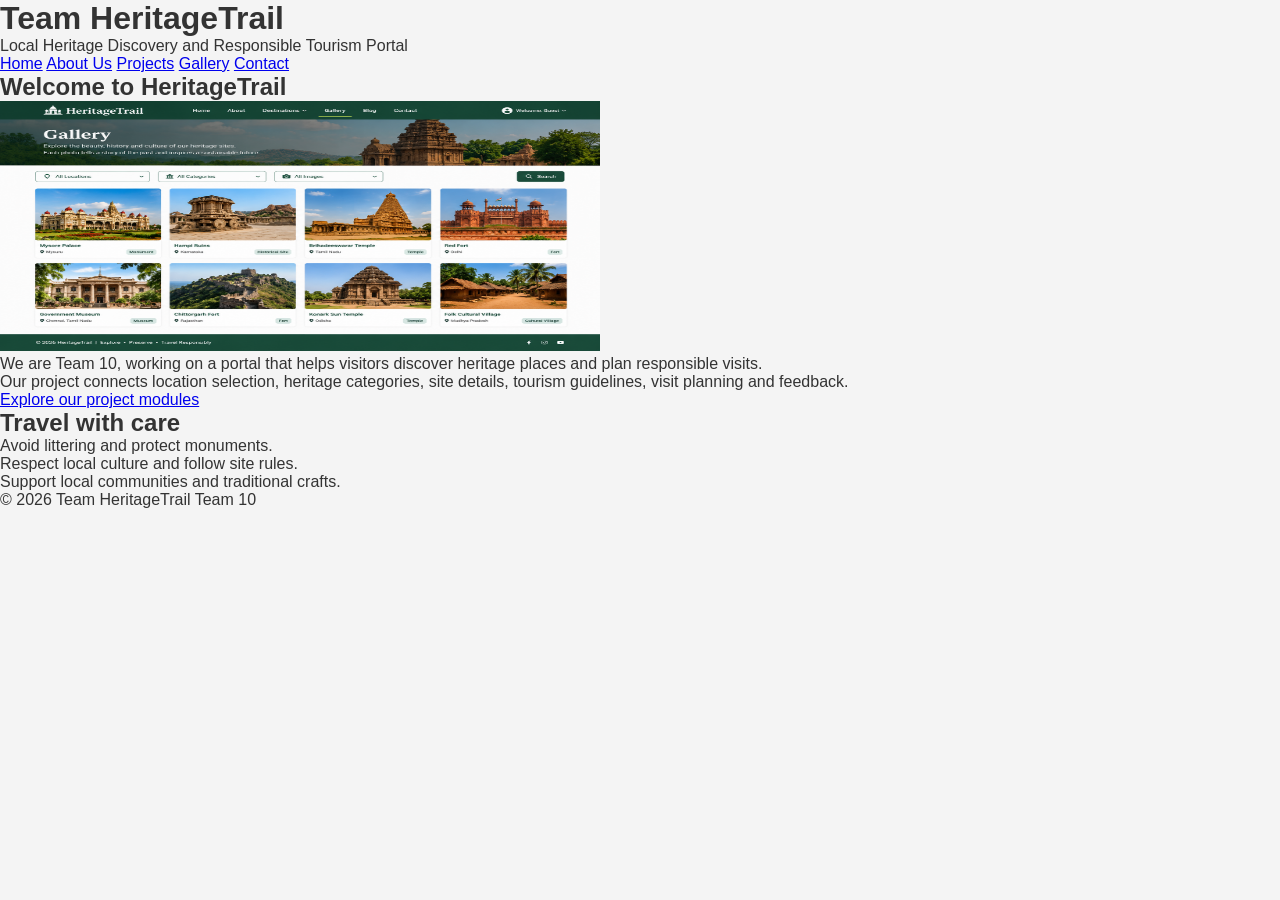
<file: coding/index.html>
<!DOCTYPE html>
<html lang="en">
<head>
<meta charset="UTF-8"<
<meta name="viewport" content="width=device-width, initial-scale=1">
<title>HeritageTrail Home</title>
<link rel="stylesheet" href="style.css">
</head>
<body>
<header>
<h1>Team HeritageTrail</h1>
<p>Local Heritage Discovery and Responsible Tourism Portal</p>
<nav aria-label="Main navigation">
<a href="index.html">Home</a>
<a href="about.html">About Us</a>
<a href="projects.html">Projects</a>
<a href="gallery.html">Gallery</a>
<a href="contact.html">Contact</a>
</nav>
</header>
<main>
<section>
<h2>Welcome to HeritageTrail</h2>
<img src="HeritageTrail Gallery of India.png" width="600" height="250"
alt="Original illustration of a heritage monument">
<p>We are Team 10, working on a portal that helps visitors
discover heritage places and plan responsible visits.</p>
<p>Our project connects location selection, heritage categories,
site details, tourism guidelines, visit planning and feedback.</p>
<p><a href="projects.html">Explore our project modules</a></p<
</section>
<section>
<h2>Travel with care</h2>
<ul>
<li>Avoid littering and protect monuments.</li>
<li>Respect local culture and follow site rules.</li>
<li>Support local communities and traditional crafts.</li>
</ul>
</section>
</main>

</body>
<script src="auth.js"></script>
<footer><p>&copy; 2026 Team HeritageTrail Team 10</p></footer>
</html>
</file>
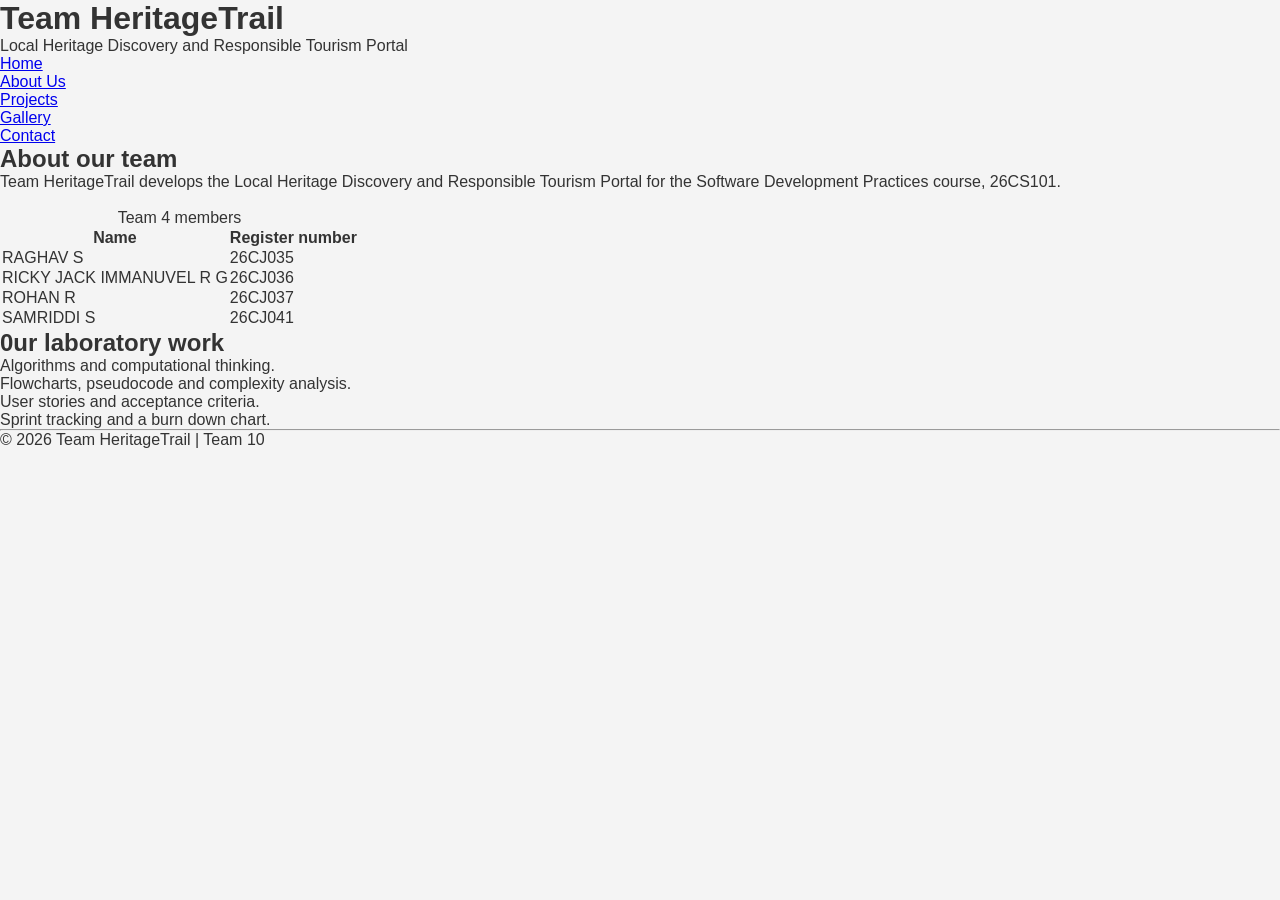
<file: coding/about.html>
<!DOCTYPE html>
<html lang="en">
<head>
<meta charset="UTF-8">
<meta name="viewport" content="width=device-width, initial-scale=1">
<title>HeritageTrail | About Us</title>
<link rel="stylesheet" href="style.css">
</head>
<body>
<header></header>
<h1>Team HeritageTrail</h1>
<p>Local Heritage Discovery and Responsible Tourism Portal</p>
<nav aria-label="Main navigation">
<a href="index.html">Home</a><br>
<a href="about.html">About Us</a><br>
<a href="projects.html">Projects</a><br>
<a href="gallery.html">Gallery</a><br>
<a href="contact.html">Contact</a><br>
</nav>
</header>
<main>
<section>
<h2>About our team</h2>
<p>Team HeritageTrail develops the Local Heritage Discovery and
Responsible Tourism Portal for the Software Development
Practices course, 26CS101.</p><br>
<table>
<caption>Team 4 members</caption>
<thead><tr><th scope="col">Name</th>
<th scope="col">Register number</th></tr></thead>
<tbody>
<tr><td>RAGHAV S</td><td>26CJ035</td></tr>
<tr><td>RICKY JACK IMMANUVEL R G</td><td>26CJ036</td></tr>
<tr><td>ROHAN R</td><td>26CJ037</td></tr>
<tr><td>SAMRIDDI S</td><td>26CJ041</td></tr>
</tbody>
</table>
</section>
<section>
<h2>0ur laboratory work</h2>
<ol>
<li>Algorithms and computational thinking.</li>
<li>Flowcharts, pseudocode and complexity analysis.</li>
<li>User stories and acceptance criteria.</li>
<li>Sprint tracking and a burn down chart.</li>
</ol>
</section>
</main>
</body>
<hr>

<body>
<footer><p>&copy; 2026 Team HeritageTrail | Team 10</p></footer>
</body>


<script src="auth.js"></script>
</html>
</file>
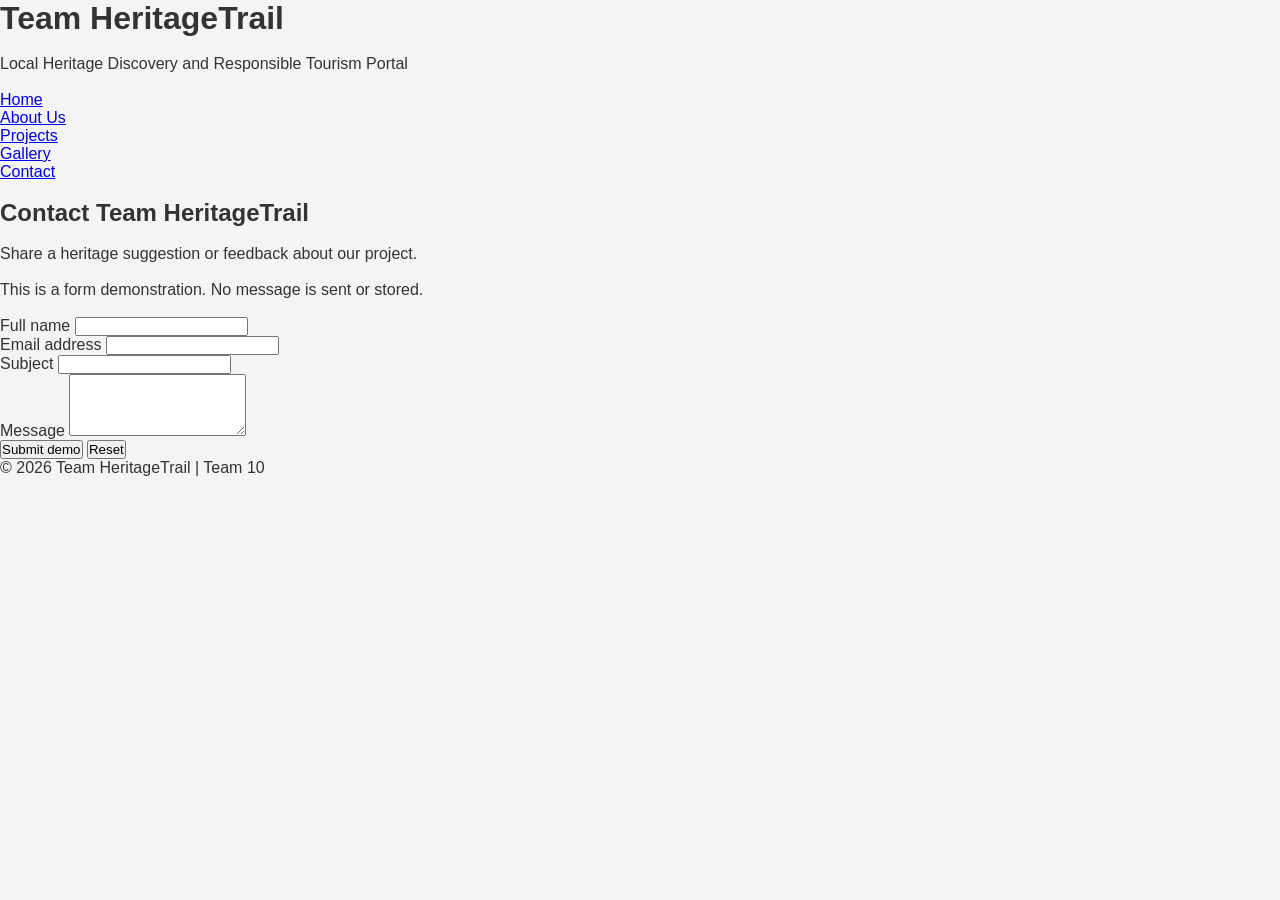
<file: coding/contact.html>
<!DOCTYPE html>
<html lang="en">
<head>
  <meta charset="UTF-8">
  <meta name="viewport" content="width=device-width, initial-scale=1">
  <title>HeritageTrail | Contact</title>
  <link rel="stylesheet" href="style.css">
</head>
<body>
  <header>
    <h1>Team HeritageTrail</h1><br>
    <p>Local Heritage Discovery and Responsible Tourism Portal</p><br>
    <nav aria-label="Main navigation">
      <a href="index.html">Home</a><br>
      <a href="about.html">About Us</a><br>
      <a href="projects.html">Projects</a><br>
      <a href="gallery.html">Gallery</a><br>
      <a href="contact.html">Contact</a><br>
    </nav>
  </header>
  <main>
    <section>
      <br><h2>Contact Team HeritageTrail</h2><br>
      <p>Share a heritage suggestion or feedback about our project.</p><br>
      <p>This is a form demonstration. No message is sent or stored.</p><br>
      <form action="contact.html" method="get">
        <p><label for="fullname">Full name</label>
          <input id="fullname" name="fullname" type="text" required></p>
        <p><label for="email">Email address</label>
          <input id="email" name="email" type="email" required></p>
        <p><label for="subject">Subject</label>
          <input id="subject" name="subject" type="text"></p>
        <p><label for="message">Message</label>
          <textarea id="message" name="message" rows="4" required></textarea></p>
        <button type="submit">Submit demo</button>
        <button type="reset">Reset</button>
      </form>
    </section>
  </main>
 
</body>
 <footer><p>&copy; 2026 Team HeritageTrail | Team 10</p></footer>
<script src="auth.js"></script>
</html>
</file>
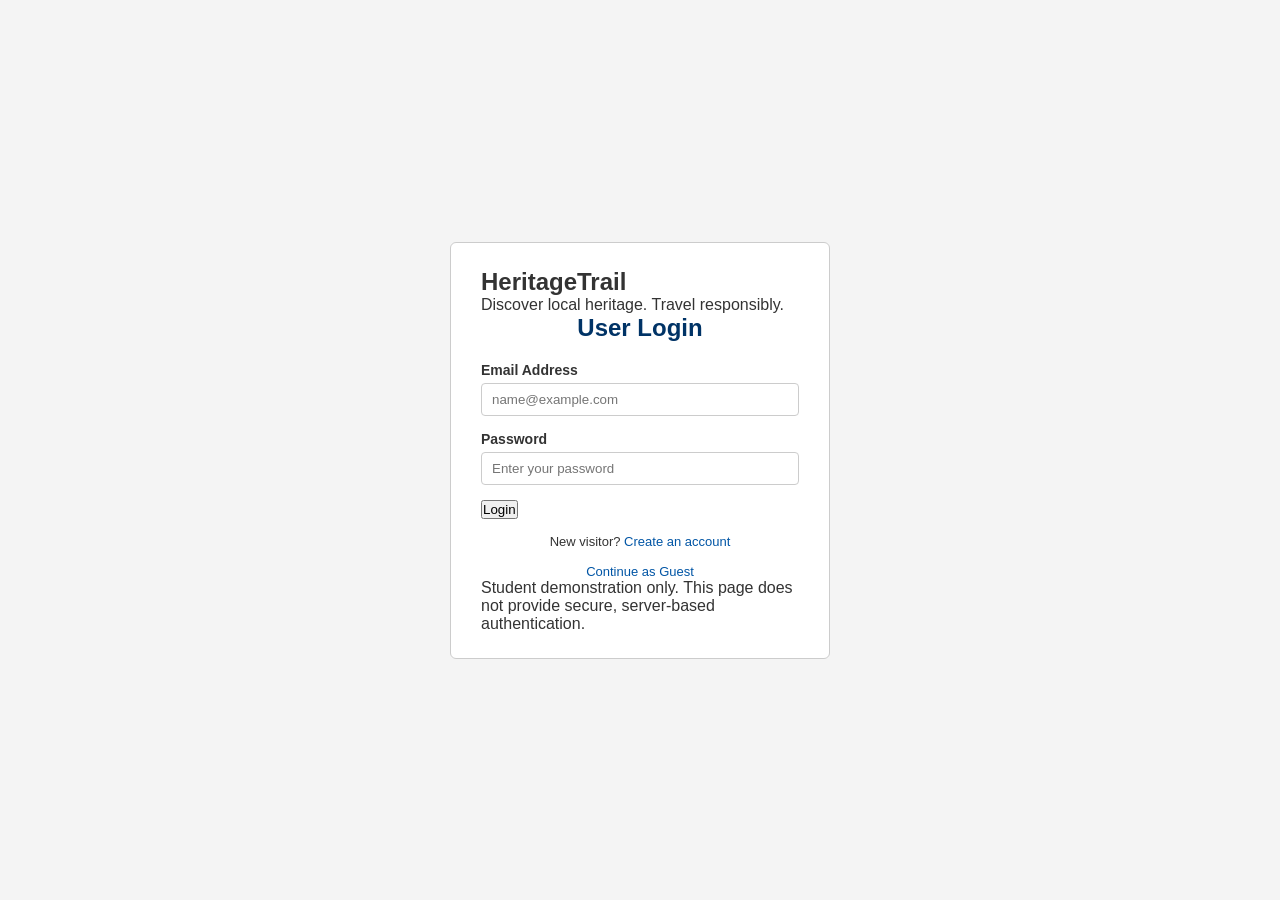
<file: coding/dashboard.html>
<!DOCTYPE html>
<html lang="en">
<head>
<meta charset="UTF-8">
<meta name="viewport" content="width=device-width, initial-scale=1.0">
<title>HeritageTrail - Dashboard</title>
<link rel="stylesheet" href="style.css">
</head>
<body>
<header class="navbar">
<div class="brand">HeritageTrail</div>
<nav aria-label="Main navigation">
<ul class="nav-links">
<li><a href="dashboard.html">Dashboard</a></li>
<li><a href="#">Discover</a>
<ul class="dropdown-menu">
<li><a href="#location">Select Location</a></li>
<li><a href="#categories">Heritage Categories</a></li>
<li><a href="#site-details">Site Information</a></li>
</ul>
</li>
<li><a href="#">Visit Plan</a>
<ul class="dropdown-menu">
<li><a href="#guidelines">Responsible Tourism</a></li>
<li><a href="form_validation.html">Visit Planning Form (Lab 7)</a></li>
<li><a href="#booking">Booking Information</a></li>
</ul>
</li>
<li><a href="#">Website</a>
<ul class="dropdown-menu">
<li><a href="index.html">Home (Lab 5)</a></li>
<li><a href="about.html">About (Lab 5)</a></li>
<li><a href="projects.html">Projects (Lab 5)</a></li>
<li><a href="gallery.html">Gallery (Lab 5)</a></li>
<li><a href="contact.html">Contact (Lab 5)</a></li>
</ul>
</li>
<li><a href="#feedback">Feedback</a></li>
<li><a href="#" id="logoutLink">Logout</a></li>
</ul>
</nav>
</header>
<main class="dashboard-content">
<section class="welcome">
<h1 id="welcomeName">Welcome to HeritageTrail!</h1>
<p>Discover local heritage and plan responsible visits.</p>
</section>
<section class="stats-grid" aria-label="Portal modules">
<article class="stat-card">
<p class="stat-number">Account</p>
<p>Login, registration and guest access.</p>
</article>
<article class="stat-card">
<p class="stat-number">Discover</p>
<p>Location and heritage-category selection.</p>
</article>
<article class="stat-card">
<p class="stat-number">Visit</p>
<p>Site details, guidelines, planning and feedback.</p>
</article>
</section>
<section class="info-grid">
<article class="info-card" id="location"><br>
<h2>1. Select Location</h2>
<p>Choose a city or region before searching for heritage places.</p>
<a class="quick-link" href="form_validation.html">Open visit form</a>
</article><br>
<article class="info-card" id="categories">
<h2>2. Heritage Categories</h2>
<p>Explore forts, museums, temples, monuments, cultural villages
and historical buildings.</p>
</article><br>
<article class="info-card" id="site-details">
<h2>3. Heritage Site Information</h2>
<p>Review the site's history, description, visiting hours, entry fee
and directions before planning.</p>
</article><br>
<article class="info-card" id="guidelines">
<h2>4. Responsible Tourism</h2>
<p>Avoid littering, respect local culture, protect monuments and
follow the rules of each heritage site.</p>
</article><br>

</article>

<article class="info-card" id="booking">
<h2>5. Visit Planning and Booking</h2>
<p>Enter the visit date and visitor count in the Lab 7 form.
Live availability and booking confirmation need a backend service.</p>
<a class="quick-link" href="form_validation.html">Plan a visit</a>
</article><br>
<article class="info-card" id="feedback">
<h2>6. Tourist Feedback</h2>
<p>After a visit, the tourist can provide a rating and written feedback.
The complete feedback feature can be connected to a backend later.</p>
</article>
</section>
</main>
<footer class="footer">
Local Heritage Discovery and Responsible Tourism Portal | Team 10
</footer>
<script src="auth.js"></script>
</body>
<script src="auth.js"></script>
</html>
</file>
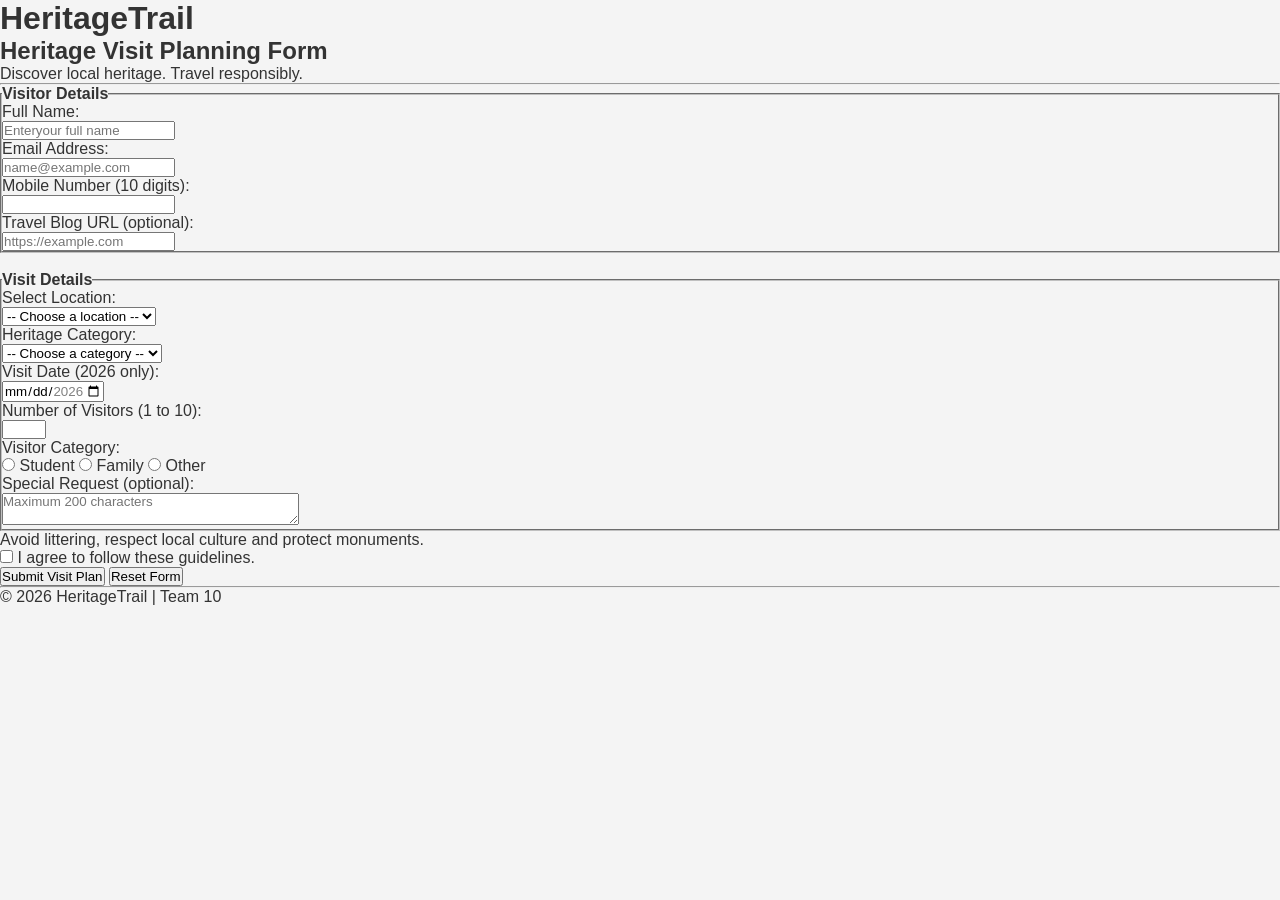
<file: coding/form_validation.html>
<!DOCTYPE html>
<html lang="en">
<head>
<meta charset="UTF-8">
<meta name="viewport" content="width=device-width, initial-scale=1.0">
<title>HeritageTrail - Visit Planning Form</title>
<link rel="stylesheet" href="style.css">
</head>
<body>
<header>
<h1>HeritageTrail</h1>
<h2>Heritage Visit Planning Form</h2>
<p>Discover local heritage. Travel responsibly.</p>
</header>
<hr>
<main>
<form action="#" method="post">
<fieldset>
<legend><strong>Visitor Details</strong></legend>
<p>
<label for="fullname">Full Name:</label><br>
<input type="text" id="fullname" name="fullname"
minlength="3" maxlength="50" placeholder="Enter
your full name" required>
</p>
<p>
<label for="email">Email Address:</label><br>
<input type="email" id="email" name="email"
placeholder="name@example.com" required>
</p>
<p>
<label for="phone">Mobile Number (10 digits):</label><br>
<input type="tel" id="phone" name="phone"
pattern="[0-9]{10}" inputmode="numeric"
title="Enter exactly 10 digits" required>
</p>
<p>
<label for="website">Travel Blog URL (optional):</label><br>
<input type="url" id="website" name="website"
placeholder="https://example.com">
</p>
</fieldset>
<br>
<fieldset>
<legend><strong>Visit Details</strong></legend>
<p>
<label for="location">Select Location:</label><br>
<select id="location" name="location" required>
<option value="">-- Choose a location --</option>
<option>Mysuru</option>
<option>Tamil Nadu</option>
<option>Rajasthan</option>
<option>Madhya Pradesh</option>
</select>
</p>
<p>
<label for="heritage">Heritage Category:</label><br>
<select id="heritage" name="heritage" required>
<option value="">-- Choose a category --</option>
<option>Forts</option>
<option>Museums</option>
<option>Temples</option>
<option>Monuments</option>
<option>Cultural Villages</option>
<option>Historical Buildings</option>
</select>
</p>
<p>
<label for="visitdate">Visit Date (2026 only):</label><br>
<input type="date" id="visitdate" name="visitdate"
min="2026-01-01" max="2026-12-31" required>
</p>
<p>
<label for="visitors">Number of Visitors (1 to 10):</label><br>
<input type="number" id="visitors" name="visitors"
min="1" max="10" step="1" required>
</p>
<p>
Visitor Category:<br>
<input type="radio" id="student" name="category"
value="Student" required>
<label for="student">Student</label>
<input type="radio" id="family" name="category"
value="Family">
<label for="family">Family</label>
<input type="radio" id="other" name="category"
value="Other">
<label for="other">Other</label>
</p>
<p>
<label for="request">Special Request (optional):</label><br>
<textarea id="request" name="request" rows="2" cols="35" maxlength="200"
placeholder="Maximum 200 characters"></textarea>
</p>
</fieldset>
<p>Avoid littering, respect local culture and protect monuments.</p>
<p>
<input type="checkbox" id="terms" name="terms" required>
<label for="terms">I agree to follow these guidelines.</label>
</p>
<p>
<button type="submit">Submit Visit Plan</button>
<button type="reset">Reset Form</button>
</p>
</form>
</main>
<hr>
<footer>
<p>&copy; 2026 HeritageTrail | Team 10</p>
</footer>
</body>
<script src="auth.js"></script>
</html>
</file>
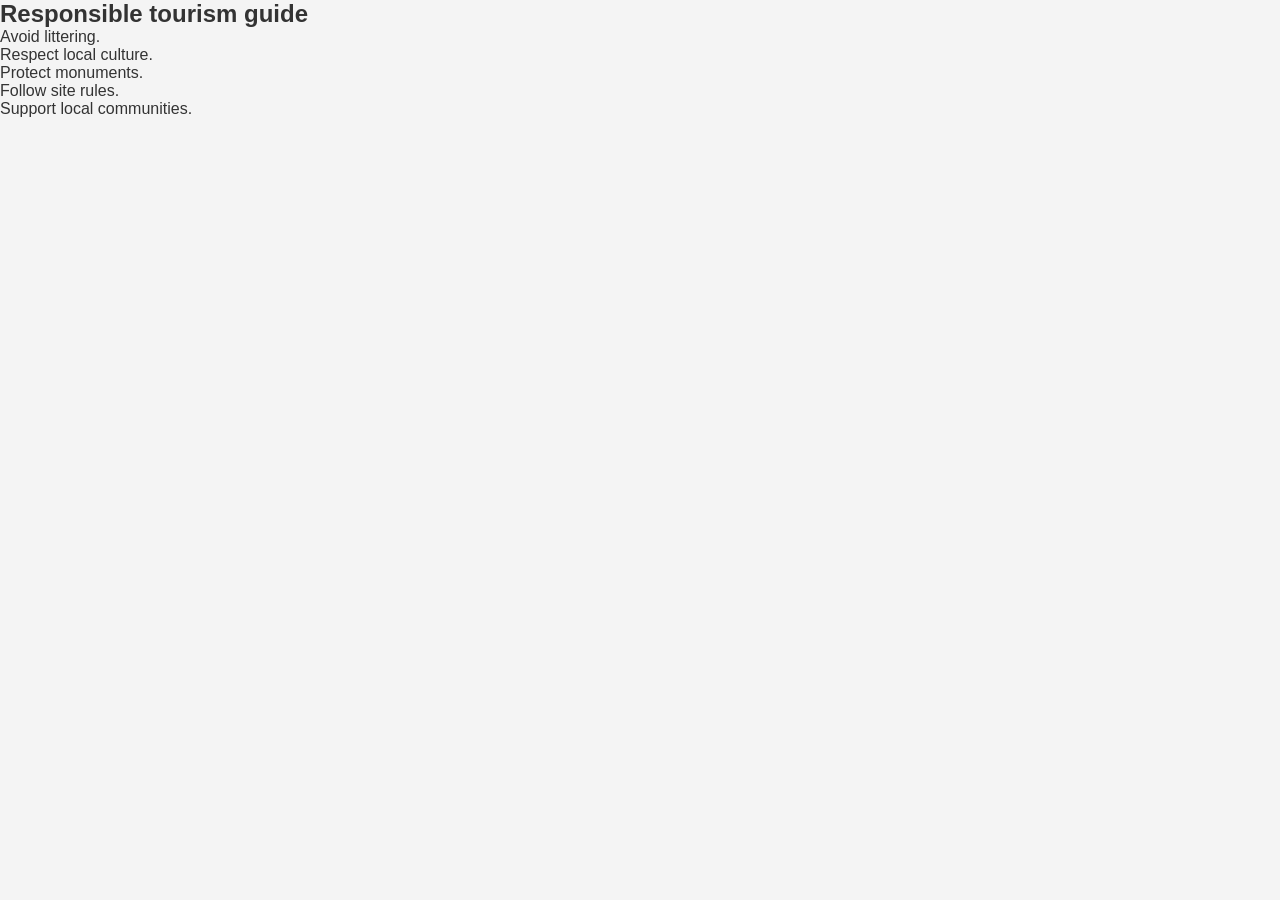
<file: coding/guide.html>
<!DOCTYPE html>
<html lang="en">
<head><meta charset="UTF-8"><title>Tourism guide</title>
     <link rel="stylesheet" href="style.css">
</head>
<body>
  <h2>Responsible tourism guide</h2>
  <ol>
    <li>Avoid littering.</li>
    <li>Respect local culture.</li>
    <li>Protect monuments.</li>
    <li>Follow site rules.</li>
    <li>Support local communities.</li>
  </ol>
</body>
<script src="auth.js"></script>
</html>
</file>
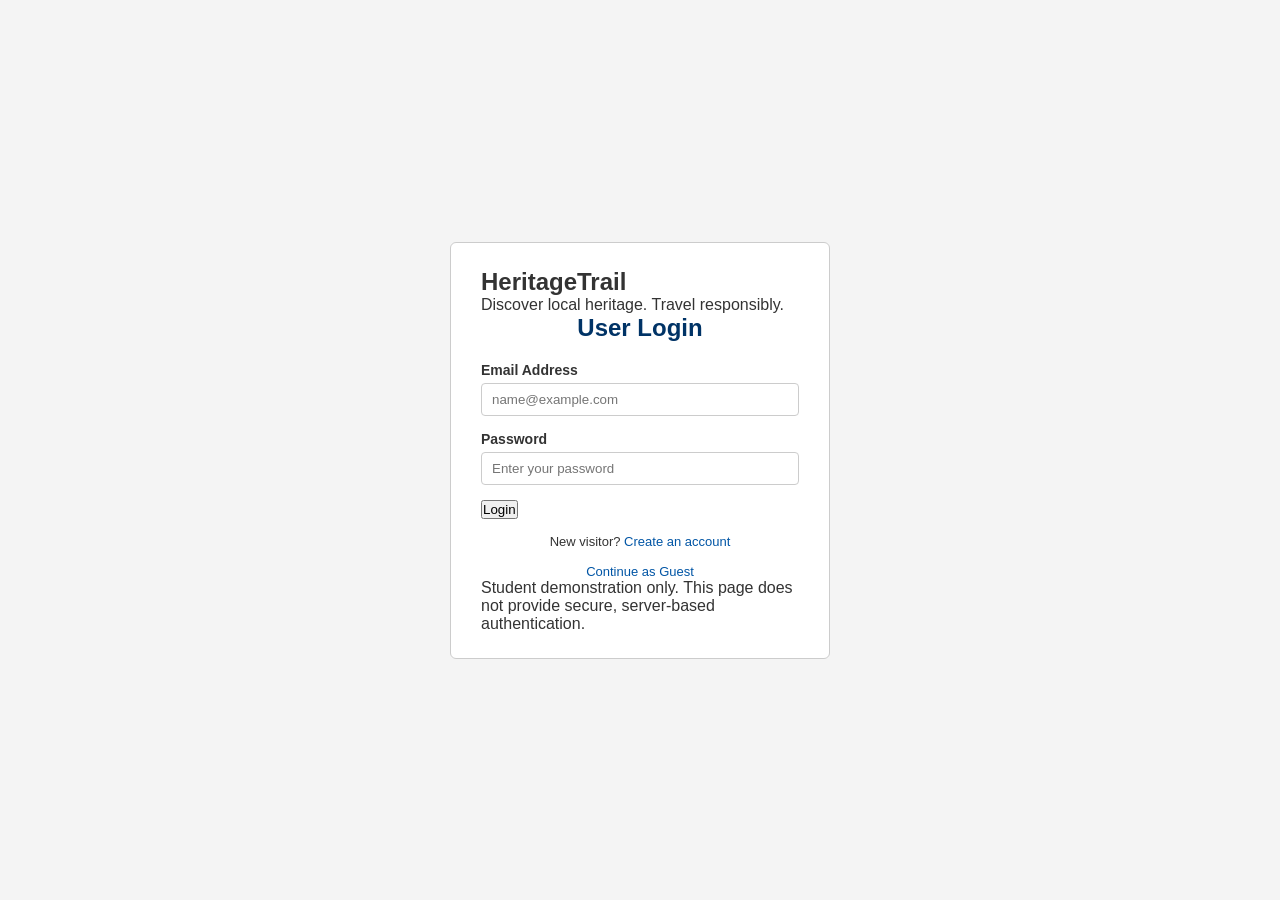
<file: coding/login.html>
<!DOCTYPE html>
<html lang="en">
<head>
<meta charset="UTF-8">
<meta name="viewport" content="width=device-width, initial-scale=1.0">
<title>HeritageTrail - Login</title>
<link rel="stylesheet" href="style.css">
</head>
<body>
<main class="auth-container">
<section class="auth-card">
<h1 class="brand-title">HeritageTrail</h1>
<p class="tagline">Discover local heritage. Travel responsibly.</p>
<h2>User Login</h2>
<form id="loginForm">
<div class="form-group">
<label for="email">Email Address</label>
<input type="email" id="email" required
placeholder="name@example.com">
</div>
<div class="form-group">
<label for="password">Password</label>
<input type="password" id="password" minlength="8"
required placeholder="Enter your password">
</div>
<button class="btn btn-full" type="submit">Login</button>
<p id="message" class="message" aria-live="polite"></p>
</form>
<p class="auth-footer">New visitor?
<a href="register.html">Create an account</a>
</p>
<p class="auth-footer"><a href="dashboard.html?guest=true">Continue as Guest</a></p>
<p class="note">Student demonstration only. This page does not provide secure,
server-based authentication.</p>
</section>
</main>
<script src="auth.js"></script>
</body>
</html>
</file>
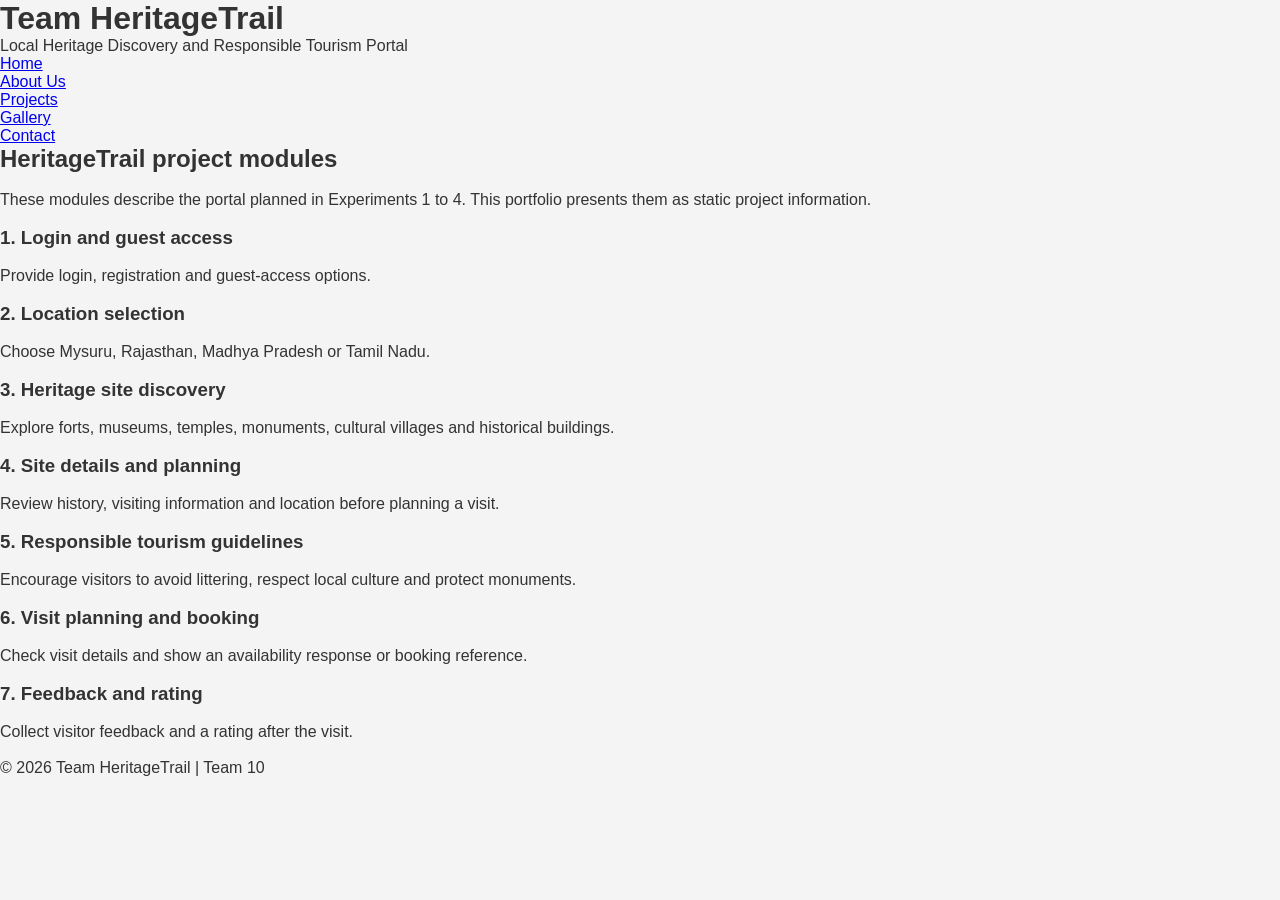
<file: coding/projects.html>
<!DOCTYPE html>
<html lang="en">
<head>
<meta charset="UTF-8">
<meta name="viewport" content="width=device-width, initial-scale=1">
<title>HeritageTrail Projects</title>
<link rel="stylesheet" href="style.css">
</head>
<body>
<header>
<h1>Team HeritageTrail</h1>
<p>Local Heritage Discovery and Responsible Tourism Portal</p>
<nav aria-label="Main navigation">
<a href="index.html">Home</a><br>
<a href="about.html">About Us</a><br>
<a href="projects.html">Projects</a><br>
<a href="gallery.html">Gallery</a><br>
<a href="contact.html">Contact</a><br>
</nav>
</header>
<main>
<section>
<h2>HeritageTrail project modules</h2><br>
<p>These modules describe the portal planned in Experiments 1 to 4.
This portfolio presents them as static project information.</p><br>
<article>
<h3>1. Login and guest access</h3><br>
<p>Provide login, registration and guest-access options.</p><br>
</article>
<article>
<h3>2. Location selection</h3><br>
<p>Choose Mysuru, Rajasthan, Madhya Pradesh or Tamil Nadu.</p><br>
</article>
<article>
<h3>3. Heritage site discovery</h3><br>
<p>Explore forts, museums, temples, monuments, cultural villages and historical buildings.</p><br>
</article>
<article>
<h3>4. Site details and planning</h3><br>
<p>Review history, visiting information and location before planning a visit.</p><br>
</article>
<article>
<h3>5. Responsible tourism guidelines</h3><br>
<p>Encourage visitors to avoid littering, respect local culture and protect monuments.</p><br>
</article>
<article>
<h3>6. Visit planning and booking</h3><br>
<p>Check visit details and show an availability response or booking reference.</p><br>
</article>
<article>
<h3>7. Feedback and rating</h3><br>
<p>Collect visitor feedback and a rating after the visit.</p><br>

</article>
</section>
</main>

</body>
<footer><p>&copy; 2026 Team HeritageTrail | Team 10</p></footer>
<script src="auth.js"></script>
</html>
</file>
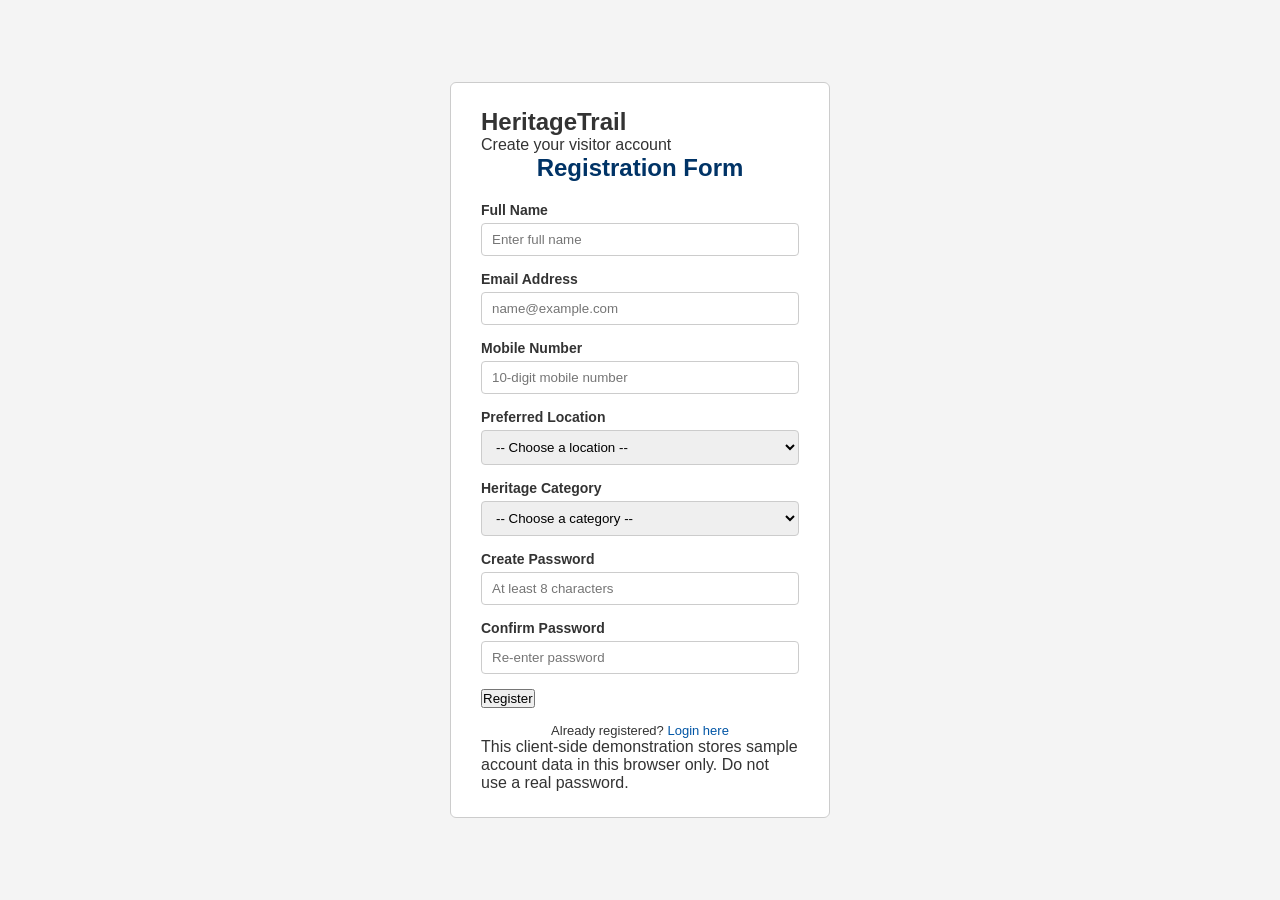
<file: coding/registers.html>
<!DOCTYPE html>
<html lang="en">
<head>
<meta charset="UTF-8">
<meta name="viewport" content="width=device-width, initial-scale=1.0">
<title>HeritageTrail - Registration</title>
<link rel="stylesheet" href="style.css">
</head>
<body>
<main class="auth-container">
<section class="auth-card">
<h1 class="brand-title">HeritageTrail</h1>
<p class="tagline">Create your visitor account</p>
<h2>Registration Form</h2>
<form id="registerForm">
<div class="form-group">
<label for="fullname">Full Name</label>
<input type="text" id="fullname" minlength="3"
maxlength="50" required placeholder="Enter full name">
</div>
<div class="form-group">
<label for="regEmail">Email Address</label>
<input type="email" id="regEmail" required
placeholder="name@example.com">
</div>
<div class="form-group">
<label for="mobile">Mobile Number</label>
<input type="tel" id="mobile" pattern="[0-9]{10}"
inputmode="numeric" title="Enter exactly 10 digits"
required placeholder="10-digit mobile number">
</div>
<div class="form-group">
<label for="location">Preferred Location</label>
<select id="location" required>
<option value="">-- Choose a location --</option>
<option>Tamil Nadu</option>
<option>Mysuru</option>
<option>Kerala</option>
<option>Karnataka</option>
</select>
</div>
<div class="form-group">
<label for="category">Heritage Category</label>
<select id="category" required>
<option value="">-- Choose a category --</option>
<option>Forts</option>
<option>Museums</option>
<option>Temples</option>
<option>Monuments</option>
<option>Cultural Villages</option>
<option>Historical Buildings</option>
</select>
</div>
<div class="form-group">
<label for="regPassword">Create Password</label>
<input type="password" id="regPassword" minlength="8"
required placeholder="At least 8 characters">
</div>
<div class="form-group">
<label for="confirmPassword">Confirm Password</label>
<input type="password" id="confirmPassword" minlength="8"
required placeholder="Re-enter password">
</div>
<button class="btn btn-full" type="submit">Register</button>
<p id="message" class="message" aria-live="polite"></p>
</form>
<p class="auth-footer">Already registered?
<a href="login.html">Login here</a>
</p>
<p class="note">This client-side demonstration stores sample account data
in this browser only. Do not use a real password.</p>
</section>
</main>
<script src="auth.js"></script>
</body>
</html>
</file>
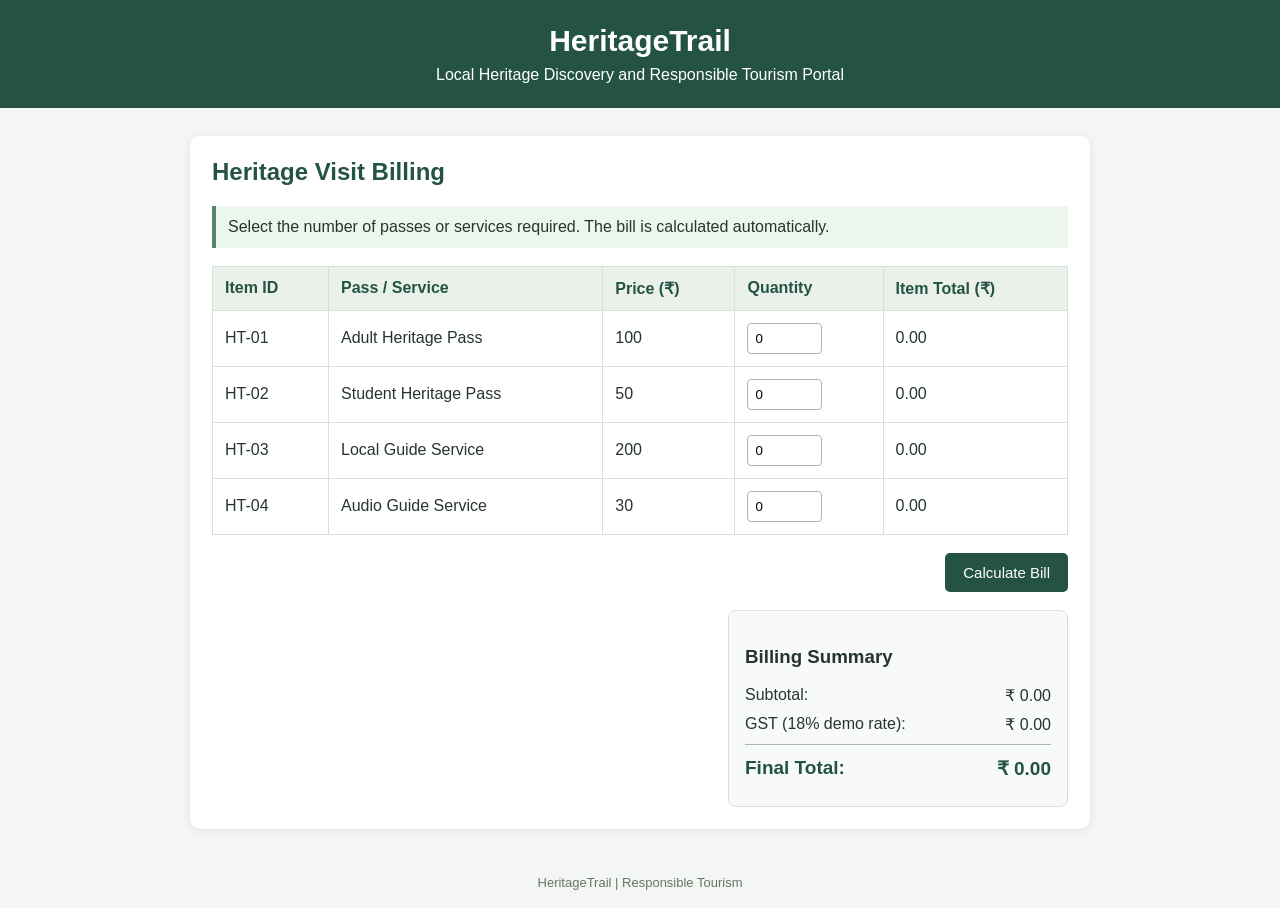
<file: lab10/billingsys.html>
<!DOCTYPE html>
<html lang="en">
<head>
<meta charset="UTF-8">
<meta name="viewport" content="width=device-width, initial-scale=1.0">
<title>HeritageTrail - Visit Billing</title>
<style>
* { box-sizing: border-box; }
body { margin: 0; font-family: Arial, sans-serif; background: #f3f6f2; color: #26352d; }
header { background: #245343; color: white; text-align: center; padding: 24px 12px; }
header h1 { margin: 0; font-size: 30px; }
header p { margin: 8px 0 0; }
.container { max-width: 900px; margin: 28px auto; padding: 22px; background: white; border-radius: 10px; box-shadow: 0 2px 10px #00000012; }
h2 { color: #245343; margin-top: 0; }
.note { background: #edf5ef; padding: 12px; border-left: 4px solid #56866c; margin-bottom: 18px; }
table { width: 100%; border-collapse: collapse; margin: 18px 0; }
th, td { border: 1px solid #d7e0d9; padding: 12px; text-align: left; }
th { background: #eaf1eb; color: #245343; }
input { width: 75px; padding: 7px; border: 1px solid #aab9ae; border-radius: 4px; }
.summary { max-width: 340px; margin: 18px 0 0 auto; padding: 16px; background: #f7faf7; border: 1px solid #d7e0d9; border-radius: 8px; }
.summary p { display: flex; justify-content: space-between; margin: 10px 0; }
.grand { border-top: 1px solid #aab9ae; padding-top: 12px; font-size: 19px; font-weight: bold; color: #245343; }button { background: #245343; color: white; border: 0; border-radius: 5px; padding: 11px 18px; cursor: pointer; font-size: 15px; }
button:hover { background: #376d57; }
.actions { text-align: right; margin-top: 15px; }
footer { text-align: center; color: #64756a; padding: 18px; font-size: 13px; }
@media (max-width: 650px) { .container { margin: 12px; padding: 14px; overflow-x: auto; } table { min-width: 580px; } header h1 { font-size: 25px; } }</style>
</head>
<body>
<header><h1>HeritageTrail</h1><p>Local Heritage Discovery and Responsible Tourism Portal</p></header>
<main class="container">
<h2>Heritage Visit Billing</h2>
<div class="note">Select the number of passes or services required. The bill is calculated automatically.</div>
<table>
<thead><tr><th>Item ID</th><th>Pass / Service</th><th>Price (₹)</th><th>Quantity</th><th>Item Total (₹)</th></tr></thead>
<tbody>
<tr><td>HT-01</td><td>Adult Heritage Pass</td><td class="price">100</td><td><input class="quantity" type="number" min="0" value="0"></td><td class="item-total">0.00</td></tr>
<tr><td>HT-02</td><td>Student Heritage Pass</td><td class="price">50</td><td><input class="quantity" type="number" min="0" value="0"></td><td class="item-total">0.00</td></tr><tr><td>HT-03</td><td>Local Guide Service</td><td class="price">200</td><td><input class="quantity" type="number" min="0" value="0"></td><td class="item-total">0.00</td></tr>
<tr><td>HT-04</td><td>Audio Guide Service</td><td class="price">30</td><td><input class="quantity" type="number" min="0" value="0"></td><td class="item-total">0.00</td></tr>
</tbody></table>
<div class="actions"><button id="calculateBtn">Calculate Bill</button></div>
<section class="summary"><h3>Billing Summary</h3>
<p><span>Subtotal:</span><span>₹ <span id="subtotal">0.00</span></span></p>
<p><span>GST (18% demo rate):</span><span>₹ <span id="tax">0.00</span></span></p>
<p class="grand"><span>Final Total:</span><span>₹ <span id="grandTotal">0.00</span></span></p></section>
</main><footer>HeritageTrail | Responsible Tourism</footer>
<script src="calculation.js"></script>
</body></html>
</file>
<file: coding/style.css>
/* 1. Global Reset */
* {
margin: 0;
padding: 0;
box-sizing: border-box;
font-family: Arial, sans-serif;
}
body {
background-color: #f4f4f4;
color: #333333;
}
/* 2. Centered Authentication Cards (Login & Register) */
.auth-container {
display: flex;
justify-content: center;
align-items: center;
min-height: 100vh;
}
.auth-card {
background: #ffffff;
padding: 25px 30px;
border-radius: 6px;
border: 1px solid #cccccc;
width: 100%;


max-width: 380px;
}
.auth-card h2 {
text-align: center;
margin-bottom: 20px;
color: #003366;
}
.form-group {
margin-bottom: 15px;
}
.form-group label {
display: block;
margin-bottom: 5px;
font-weight: bold;
font-size: 14px;
}
.form-group input, .form-group select {
width: 100%;
padding: 8px 10px;
border: 1px solid #cccccc;
border-radius: 4px;
}
.btn-submit {
width: 100%;
padding: 10px;
background-color: #003366;
color: #ffffff;
border: none;
border-radius: 4px;
font-weight: bold;
cursor: pointer;
}
.btn-submit:hover {
background-color: #0055a5;
}
.auth-footer {
margin-top: 15px;
text-align: center;
font-size: 13px;



}
.auth-footer a {
color: #0055a5;
text-decoration: none;
}
/* 3. Dashboard Navbar Layout */
.navbar {
background-color: #003366;
display: flex;
justify-content: space-between;
align-items: center;
padding: 0 20px;
height: 50px;
}
.brand {
color: #ffffff;
font-weight: bold;
font-size: 16px;
}
.nav-links {
display: flex;
list-style: none;
}
.nav-links > li {
position: relative; /* Crucial anchor for dropdown alignment */
}
.nav-links a {
color: #ffffff;
text-decoration: none;
padding: 16px 18px;
display: block;
font-size: 14px;
}
.nav-links > li:hover {
background-color: #0055a5;
}
/* 4. Drop-Down Submenu Mechanics */
.dropdown-menu {


display: none; /* Hidden by default */
position: absolute; /* Positions submenu directly below parent item */
top: 50px;
left: 0;
background-color: #ffffff;
list-style: none;
min-width: 200px;
box-shadow: 0 4px 8px rgba(0,0,0,0.15);
}
.dropdown-menu li a {
color: #333333;
padding: 10px 15px;
border-bottom: 1px solid #eeeeee;
}
.dropdown-menu li a:hover {
background-color: #f4f4f4;
color: #003366;
}
/* Core Dropdown Trigger */
.nav-links li:hover .dropdown-menu {
display: block; /* Renders submenu when hovering over parent li */
}
/* 5. Dashboard Content Layout */
.dashboard-content {
padding: 25px;
}
.dashboard-header {
margin-bottom: 20px;
}
.stats-grid {
display: flex;
gap: 15px;
}
.stat-card {
flex: 1;
background: #ffffff;
padding: 15px;
border: 1px solid #dddddd;
border-left: 4px solid #003366;



border-radius: 4px;
}
.stat-card h3 {
font-size: 13px;
color: #666666;
margin-bottom: 5px;
}
.stat-card p {
font-size: 22px;
font-weight: bold;
color: #003366;
}
</file>
